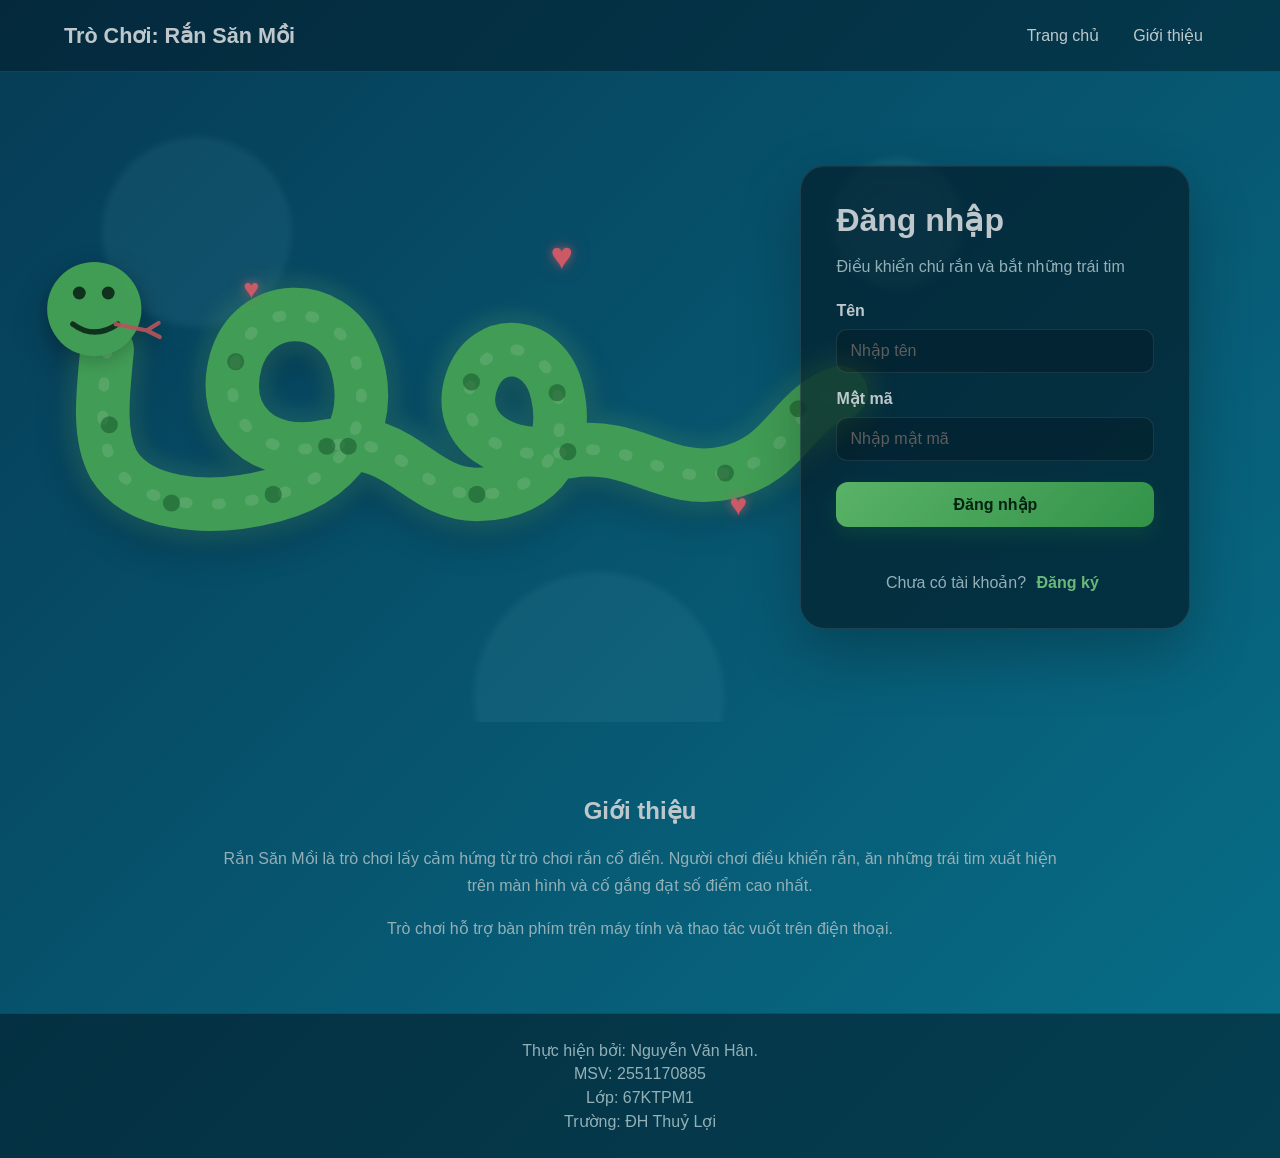
<file: index.html>
<!DOCTYPE html>
<html lang="vi">
 <head>
    <meta name="google-site-verification" content="bkaR80oLhFPIasGlDNUdoA3D3sgB4YZkVCh3ddY_epY" />
  <meta charset="utf-8"/>
  <meta content="width=device-width, initial-scale=1.0" name="viewport"/>
  <title>
   Trò Chơi: Rắn Săn Mồi
  </title>
  <link href="style.css" rel="stylesheet"/>
 </head>
 <body class="trang-chu">
  <header class="thanh-dau">
   <div class="ten-game">
    Trò Chơi: Rắn Săn Mồi
   </div>
   <nav>
    <a href="index.html">
     Trang chủ
    </a>
    <a href="#gioi-thieu">
     Giới thiệu
    </a>
   </nav>
  </header>
  <main class="man-hinh-chu">
   <section aria-hidden="true" class="minh-hoa-ran">
    <div class="anh-sang anh-sang-1">
    </div>
    <div class="anh-sang anh-sang-2">
    </div>
    <div class="anh-sang anh-sang-3">
    </div>
    <svg class="ran-svg" viewbox="0 0 840 500" xmlns="http://www.w3.org/2000/svg">
     <path class="bong-ran" d="M100 165 C96 205 91 245 106 272 C128 308 190 318 255 301 C330 282 350 221 330 170 C309 118 236 119 220 176 C205 231 245 268 305 255 C374 241 390 300 445 300 C510 300 531 250 520 205 C509 156 455 151 440 195 C425 240 469 271 530 260 C592 249 620 292 677 280 C735 268 738 220 785 205">
     </path>
     <path class="than-ran-svg" d="M100 165 C96 205 91 245 106 272 C128 308 190 318 255 301 C330 282 350 221 330 170 C309 118 236 119 220 176 C205 231 245 268 305 255 C374 241 390 300 445 300 C510 300 531 250 520 205 C509 156 455 151 440 195 C425 240 469 271 530 260 C592 249 620 292 677 280 C735 268 738 220 785 205">
     </path>
     <path class="than-ran-highlight" d="M100 165 C96 205 91 245 106 272 C128 308 190 318 255 301 C330 282 350 221 330 170 C309 118 236 119 220 176 C205 231 245 268 305 255 C374 241 390 300 445 300 C510 300 531 250 520 205 C509 156 455 151 440 195 C425 240 469 271 530 260 C592 249 620 292 677 280 C735 268 738 220 785 205">
     </path>
     <g class="dau-ran-svg">
      <circle cx="88" cy="127" r="44">
      </circle>
      <circle class="mat-ran-svg" cx="74" cy="112" r="6">
      </circle>
      <circle class="mat-ran-svg" cx="101" cy="112" r="6">
      </circle>
      <path d="M68 141 Q88 156 110 141" fill="none" stroke="#153e22" stroke-linecap="round" stroke-width="5">
      </path>
      <path class="luoi-ran-svg" d="M108 141 L137 147 M137 147 L148 140 M137 147 L149 153" fill="none" stroke="#ef6b72" stroke-linecap="round" stroke-width="4">
      </path>
     </g>
     <circle class="doan-ran" cx="102" cy="235" r="8">
     </circle>
     <circle class="doan-ran" cx="160" cy="308" r="8">
     </circle>
     <circle class="doan-ran" cx="255" cy="300" r="8">
     </circle>
     <circle class="doan-ran" cx="325" cy="255" r="8">
     </circle>
     <circle class="doan-ran" cx="220" cy="176" r="8">
     </circle>
     <circle class="doan-ran" cx="305" cy="255" r="8">
     </circle>
     <circle class="doan-ran" cx="445" cy="300" r="8">
     </circle>
     <circle class="doan-ran" cx="520" cy="205" r="8">
     </circle>
     <circle class="doan-ran" cx="440" cy="195" r="8">
     </circle>
     <circle class="doan-ran" cx="530" cy="260" r="8">
     </circle>
     <circle class="doan-ran" cx="677" cy="280" r="8">
     </circle>
     <circle class="doan-ran" cx="745" cy="220" r="8">
     </circle>
    </svg>
    <div class="moi moi-1">
     ♥
    </div>
    <div class="moi moi-2">
     ♥
    </div>
    <div class="moi moi-3">
     ♥
    </div>
   </section>
   <section class="khu-dang-nhap trang-chu-form">
    <div id="khu-chua-dang-nhap">
     <h1>
      Đăng nhập
     </h1>
     <p class="mo-ta">
      Điều khiển chú rắn và bắt những trái tim
     </p>
     <form id="form-dang-nhap">
      <label for="ten-dang-nhap">
       Tên
      </label>
      <input id="ten-dang-nhap" placeholder="Nhập tên" required="" type="text"/>
      <label for="mat-ma-dang-nhap">
       Mật mã
      </label>
      <input id="mat-ma-dang-nhap" placeholder="Nhập mật mã" required="" type="password"/>
      <button class="nut-chinh" type="submit">
       Đăng nhập
      </button>
     </form>
     <p class="thong-bao" id="thong-bao-dang-nhap">
     </p>
     <div class="doi-form">
      Chưa có tài khoản?
      <button class="nut-chu" id="nut-chuyen-dang-ky">
       Đăng ký
      </button>
     </div>
    </div>
    <div class="an" id="khu-dang-ky">
     <h1>
      Đăng ký
     </h1>
     <p class="mo-ta">
      Tạo tài khoản để bắt đầu chơi
     </p>
     <form id="form-dang-ky">
      <label for="ten-dang-ky">
       Tên
      </label>
      <input id="ten-dang-ky" placeholder="Nhập tên" required="" type="text"/>
      <label for="mat-ma-dang-ky">
       Mật mã
      </label>
      <input id="mat-ma-dang-ky" placeholder="Tạo mật mã" required="" type="password"/>
      <label for="xac-nhan-mat-ma">
       Nhập lại mật mã
      </label>
      <input id="xac-nhan-mat-ma" placeholder="Nhập lại mật mã" required="" type="password"/>
      <button class="nut-chinh" type="submit">
       Đăng ký
      </button>
     </form>
     <p class="thong-bao" id="thong-bao-dang-ky">
     </p>
     <div class="doi-form">
      Đã có tài khoản?
      <button class="nut-chu" id="nut-chuyen-dang-nhap">
       Đăng nhập
      </button>
     </div>
    </div>
   </section>
  </main>
  <section class="gioi-thieu" id="gioi-thieu">
   <h2>
    Giới thiệu
   </h2>
   <p>
    Rắn Săn Mồi là trò chơi lấy cảm hứng từ trò chơi rắn cổ điển. Người chơi điều khiển rắn, ăn những trái tim xuất hiện trên màn hình và cố gắng đạt số điểm cao nhất.
   </p>
   <p>
    Trò chơi hỗ trợ bàn phím trên máy tính và thao tác vuốt trên điện thoại.
   </p>
  </section>
  <footer>
   <p>
    Thực hiện bởi: Nguyễn Văn Hân.
   </p>
   <p>
    MSV: 2551170885
   </p>
   <p>
    Lớp: 67KTPM1
   </p>
   <p>
    Trường: ĐH Thuỷ Lợi
   </p>
  </footer>
  <script src="script.js">
  </script>
 </body>
</html>
</file>
<file: style.css>
* {
    box-sizing:border-box
}
html {
    scroll-behavior:smooth
}
:root {
    --giao-dien-1:#063b55;
    --giao-dien-2:#08708a;
    --chu:#edfaff;
    --chu-phu:#b9dce5;
    --the:rgba(5,38,55,.72);
    --vien:rgba(255,255,255,.13);
    --vuon:#0b2630;
    --ran:#55c96a;
    --tim:#ff7180;
    --do-sang:.8
}
body {
    margin:0;
    min-height:100vh;
    font-family:Arial,Helvetica,sans-serif;
    color:var(--chu);
    background:linear-gradient(135deg,var(--giao-dien-1),var(--giao-dien-2));
    filter:brightness(var(--do-sang));
    transition:.3s
}
button,input,select {
    font:inherit
}
a {
    color:inherit;
    text-decoration:none
}
.an {
    display:none!important
}
.thanh-dau {
    min-height:72px;
    padding:0 5%;
    display:flex;
    align-items:center;
    justify-content:space-between;
    gap:20px;
    background:rgba(3,30,45,.48);
    border-bottom:1px solid var(--vien);
    backdrop-filter:blur(10px);
    position:relative;
    z-index:10
}
.ten-game {
    font-size:1.35rem;
    font-weight:800
}
nav {
    display:flex;
    align-items:center;
    gap:8px;
    flex-wrap:wrap
}
nav a,.nut-nav {
    border:0;
    background:transparent;
    color:var(--chu);
    padding:10px 13px;
    border-radius:10px;
    cursor:pointer
}
nav a:hover,.nut-nav:hover {
    background:rgba(255,255,255,.1)
}
.man-hinh-chu {
    min-height:650px;
    position:relative;
    display:flex;
    align-items:center;
    justify-content:flex-end;
    padding:65px 7%;
    overflow:hidden
}
.minh-hoa-ran {
    position:absolute;
    inset:0;
    overflow:hidden;
    pointer-events:none
}
.anh-sang {
    position:absolute;
    border-radius:50%;
    background:rgba(130,225,245,.1);
    filter:blur(3px)
}
.anh-sang-1 {
    width:190px;
    height:190px;
    left:8%;
    top:10%
}
.anh-sang-2 {
    width:130px;
    height:130px;
    left:65%;
    top:13%
}
.anh-sang-3 {
    width:250px;
    height:250px;
    left:37%;
    bottom:-100px
}
.ran-svg {
    position:absolute;
    width:min(900px,72vw);
    left:0;
    bottom:2%;
    opacity:.96;
    filter:drop-shadow(0 16px 20px rgba(0,0,0,.22));
}
.bong-ran {
    fill:none;
    stroke:rgba(140,255,160,.16);
    stroke-width:70;
    stroke-linecap:round;
    filter:blur(8px)
}
.than-ran-svg {
    fill:none;
    stroke:var(--ran);
    stroke-width:50;
    stroke-linecap:round;
    stroke-linejoin:round
}
.than-ran-highlight {
    fill:none;
    stroke:rgba(210,255,215,.22);
    stroke-width:10;
    stroke-linecap:round;
    stroke-dasharray:3 28
}
.dau-ran-svg {
    fill:var(--ran);
    filter:drop-shadow(0 5px 8px rgba(0,0,0,.2))
}
.mat-ran-svg {
    fill:#153e22
}
.doan-ran {
    fill:rgba(20,95,42,.48)
}
.luoi-ran-svg {
    opacity:.9
}
@keyframes luoi {
    0%,100% {
        opacity:.45
    }
    50% {
        opacity:1
    }
}
.moi {
    position:absolute;
    color:var(--tim);
    text-shadow:0 0 10px rgba(255,110,125,.65),0 0 22px rgba(255,110,125,.28);
    animation:timBay 3.5s ease-in-out infinite
}
.moi-1 {
    left:43%;
    top:25%;
    font-size:38px
}
.moi-2 {
    left:19%;
    top:31%;
    font-size:27px;
    animation-delay:1s
}
.moi-3 {
    left:57%;
    top:64%;
    font-size:30px;
    animation-delay:1.8s
}
@keyframes timBay {
    0%,100% {
        transform:translateY(0) scale(1)
    }
    50% {
        transform:translateY(-10px) scale(1.08)
    }
}
.khu-dang-nhap {
    position:relative;
    z-index:5
}
.trang-chu-form {
    width:min(390px,92vw);
    padding:35px;
    border-radius:25px;
    background:var(--the);
    border:1px solid var(--vien);
    box-shadow:0 25px 60px rgba(0,0,0,.25),inset 0 1px rgba(255,255,255,.08);
    backdrop-filter:blur(15px)
}
.trang-chu-form h1 {
    margin:0 0 8px;
    font-size:2rem
}
.mo-ta {
    color:var(--chu-phu);
    line-height:1.55
}
form {
    display:flex;
    flex-direction:column;
    gap:9px
}
label {
    margin-top:7px;
    font-weight:700
}
input,select {
    width:100%;
    border:1px solid rgba(255,255,255,.12);
    border-radius:11px;
    padding:12px 13px;
    color:var(--chu);
    background:rgba(0,0,0,.2);
    outline:0
}
input:focus,select:focus {
    border-color:var(--ran)
}
.nut-chinh,.nut-phu,.nut-bat-dau,.nut-bat-tat {
    border:0;
    border-radius:12px;
    cursor:pointer;
    font-weight:800;
    transition:.2s
}
.nut-chinh {
    margin-top:12px;
    padding:13px;
    color:#082a17;
    background:linear-gradient(135deg,#70df80,#3eb75b);
    box-shadow:0 8px 20px rgba(40,170,75,.22)
}
.nut-chinh:hover,.nut-bat-dau:hover {
    transform:translateY(-2px)
}
.doi-form {
    margin-top:18px;
    color:var(--chu-phu);
    text-align:center
}
.nut-chu {
    border:0;
    background:transparent;
    color:#82e997;
    font-weight:800;
    cursor:pointer
}
.thong-bao {
    min-height:20px;
    margin:8px 0;
    color:#ffd6d9;
    text-align:center
}
.gioi-thieu {
    max-width:900px;
    margin:auto;
    padding:55px 25px;
    text-align:center
}
.gioi-thieu p {
    color:var(--chu-phu);
    line-height:1.7
}
footer {
    padding:22px;
    text-align:center;
    color:var(--chu-phu);
    background:rgba(2,29,43,.55);
    border-top:1px solid var(--vien)
}
footer p {
    margin:5px
}
.trang-nha-body {
    background:radial-gradient(circle at 50% 25%,rgba(92,205,125,.12),transparent 28%),linear-gradient(145deg,var(--giao-dien-1),var(--giao-dien-2))
}
.trang-nha {
    min-height:calc(100vh - 72px);
    max-width:1000px;
    margin:auto;
    padding:55px 25px;
    text-align:center
}
.loi-chao p {
    margin-bottom:5px;
    color:var(--chu-phu)
}
.loi-chao h1 {
    margin:0 0 7px;
    font-size:2.5rem
}
.loi-chao span {
    color:var(--chu-phu)
}
.san-nha {
    height:330px;
    position:relative;
    margin:20px auto 0;
    overflow:hidden
}
.ran-nha-svg {
    width:min(760px,90vw);
    position:absolute;
    left:50%;
    top:0;
    transform:translateX(-50%);
    filter:drop-shadow(0 13px 16px rgba(0,0,0,.22));
}
.bong-ran-nha {
    fill:none;
    stroke:rgba(150,255,170,.16);
    stroke-width:63;
    stroke-linecap:round;
    filter:blur(8px)
}
.than-ran-nha {
    fill:none;
    stroke:var(--ran);
    stroke-width:45;
    stroke-linecap:round
}
.highlight-ran-nha {
    fill:none;
    stroke:rgba(225,255,225,.22);
    stroke-width:8;
    stroke-linecap:round;
    stroke-dasharray:3 27
}
.dau-ran-nha {
    fill:var(--ran)
}
.mat-nha {
    fill:#173d22
}
.hoa-tiet-nha {
    fill:rgba(20,95,42,.5)
}
.trang-tri-tim {
    position:absolute;
    z-index:2;
    color:var(--tim);
    font-size:34px;
    text-shadow:0 0 12px rgba(255,110,125,.55);
    animation:timBay 3s ease-in-out infinite
}
.tim-nha-1 {
    left:15%;
    top:35%
}
.tim-nha-2 {
    right:13%;
    top:23%;
    animation-delay:1.2s
}
.nut-bat-dau {
    padding:16px 55px;
    color:#082a17;
    background:linear-gradient(135deg,#70df80,#3eb75b);
    box-shadow:0 12px 28px rgba(40,170,75,.25);
    letter-spacing:1px
}
.cac-lua-chon {
    display:grid;
    grid-template-columns:repeat(2,minmax(0,1fr));
    gap:18px;
    margin-top:40px
}
.o-lua-chon {
    display:flex;
    flex-direction:column;
    gap:8px;
    padding:23px;
    border:1px solid var(--vien);
    border-radius:18px;
    text-align:left;
    background:rgba(4,35,50,.45);
    transition:.2s
}
.o-lua-chon:hover {
    transform:translateY(-3px);
    background:rgba(255,255,255,.08)
}
.o-lua-chon span {
    color:var(--chu-phu);
    font-size:.92rem
}
.trang-noi-dung {
    max-width:900px;
    margin:auto;
    min-height:calc(100vh - 72px);
    padding:55px 25px
}
.trang-noi-dung h1 {
    margin-bottom:5px
}
.danh-sach-lich-su {
    display:flex;
    flex-direction:column;
    gap:10px;
    margin:25px 0
}
.lich-su-rong {
    padding:30px;
    text-align:center;
    border-radius:16px;
    color:var(--chu-phu);
    background:rgba(0,0,0,.16)
}
.lich-su-item {
    display:flex;
    justify-content:space-between;
    gap:15px;
    padding:16px 18px;
    border-radius:14px;
    background:rgba(0,0,0,.18);
    border:1px solid var(--vien)
}
.lich-su-item span {
    color:var(--chu-phu)
}
.bang-cai-dat {
    display:flex;
    flex-direction:column;
    gap:18px;
    margin:25px 0
}
.nhom-cai-dat {
    padding:22px;
    border-radius:18px;
    background:rgba(4,35,50,.45);
    border:1px solid var(--vien)
}
.nhom-cai-dat h2 {
    margin:0 0 15px;
    font-size:1.15rem
}
.dong-cai-dat {
    display:flex;
    align-items:center;
    justify-content:space-between;
    gap:20px;
    padding:15px 0;
    border-top:1px solid rgba(255,255,255,.07)
}
.dong-cai-dat:first-of-type {
    border-top:0
}
.dong-cai-dat strong,.dong-cai-dat span {
    display:block
}
.dong-cai-dat span {
    margin-top:5px;
    color:var(--chu-phu);
    font-size:.9rem
}
.chon-mau-wrap {
    display:flex;
    align-items:center;
    gap:10px;
    width:290px
}
.chon-mau-wrap select {
    flex:1
}
.mau-mau {
    width:45px;
    height:42px;
    flex:0 0 45px;
    border-radius:10px;
    border:2px solid rgba(255,255,255,.22);
    box-shadow:inset 0 1px rgba(255,255,255,.2)
}
.dong-cai-dat-doc {
    display:block
}
.hang-cai-dat {
    display:flex;
    justify-content:space-between;
    align-items:center
}
.nut-bat-tat {
    padding:10px 14px;
    color:var(--chu);
    background:rgba(255,255,255,.1);
    border:1px solid var(--vien)
}
.thanh-keo {
    width:100%;
    margin:22px 0 5px;
    accent-color:var(--ran);
    cursor:pointer
}
.nhan-thanh {
    display:flex!important;
    justify-content:space-between;
    color:var(--chu-phu)!important;
    font-size:.82rem!important
}
.thong-tin-tac-gia {
    margin-top:45px;
    padding-top:22px;
    text-align:center;
    color:var(--chu-phu);
    border-top:1px solid var(--vien)
}
.thong-tin-tac-gia a {
    color:#82e997
}
.trang-game {
    background:#07151b
}
.thanh-game {
    min-height:65px;
    padding:0 18px;
    display:grid;
    grid-template-columns:1fr auto auto;
    align-items:center;
    gap:15px;
    background:rgba(3,30,45,.9)
}
.thanh-game>:last-child {
    justify-self:end
}
.cum-nut-game {
    display:flex;
    gap:8px;
    align-items:center;
    justify-self:end
}
.nut-nho {
    border:0;
    border-radius:10px;
    padding:9px 12px;
    color:var(--chu);
    background:rgba(255,255,255,.09);
    cursor:pointer
}
.diem-so {
    font-weight:800
}
.khu-game {
    width:min(92vw,620px);
    margin:auto;
    padding:18px 0 30px
}
.huong-dan-game {
    text-align:center;
    color:#a9cbd2;
    font-size:.9rem
}
.khung-choi {
    position:relative;
    width:100%;
    aspect-ratio:1;
    max-height:75vh;
    margin:auto;
    border-radius:20px;
    overflow:hidden;
    border:3px solid rgba(255,255,255,.12);
    box-shadow:0 20px 50px rgba(0,0,0,.35);
    background:var(--vuon)
}
#man-hinh-game {
    display:block;
    width:100%;
    height:100%;
    touch-action:none
}
.man-ket-thuc {
    position:absolute;
    inset:0;
    display:flex;
    align-items:center;
    justify-content:center;
    background:rgba(4,15,20,.68);
    backdrop-filter:blur(5px)
}
.hop-thong-bao {
    width:min(380px,86%);
    padding:30px;
    text-align:center;
    border-radius:22px;
    background:rgba(12,35,43,.94);
    border:1px solid var(--vien);
    box-shadow:0 20px 45px rgba(0,0,0,.3)
}
.bieu-tuong-ket-thuc {
    font-size:3rem
}
.hop-thong-bao h2 {
    margin:8px 0
}
.hop-thong-bao p {
    color:#b9dce5
}
.bieu-tuong-ket-thuc {
    width:62px;
    height:62px;
    margin:0 auto 8px;
    display:flex;
    align-items:center;
    justify-content:center;
    border-radius:50%;
    font-size:2.2rem;
    font-weight:900;
    line-height:1
}
.bieu-tuong-choang {
    color:#ffe28a;
    background:rgba(255,194,74,.14);
    border:2px solid rgba(255,194,74,.5)
}
.bieu-tuong-dau {
    color:#ff9ca4;
    background:rgba(255,70,82,.14);
    border:2px solid rgba(255,80,92,.55)
}
.cac-nut-ket-thuc {
    display:flex;
    gap:10px;
    justify-content:center;
    margin-top:20px
}
.cac-nut-ket-thuc button {
    padding:11px 17px
}
.nut-phu {
    padding:11px 17px;
    color:var(--chu);
    background:rgba(255,255,255,.1);
    border:1px solid var(--vien)
}
.choang {
    animation:rungChoang .12s linear infinite
}
.nhay-do {
    animation:nhayDo .225s ease-in-out 4
}
@keyframes nhayDo {
    0%,100% {
        box-shadow:0 20px 50px rgba(0,0,0,.35),inset 0 0 0 0 rgba(255,40,50,0)
    }
    50% {
        box-shadow:0 20px 50px rgba(0,0,0,.35),inset 0 0 0 8px rgba(255,45,55,.85)
    }
}
@keyframes rungChoang {
    0% {
        transform:translate(0,0)
    }
    25% {
        transform:translate(-3px,2px)
    }
    50% {
        transform:translate(3px,-2px)
    }
    75% {
        transform:translate(-2px,-2px)
    }
    100% {
        transform:translate(0,0)
    }
}
@media(max-width:800px) {
    .cum-nut-game {
        gap:5px
    }
    .thanh-dau {
        padding:10px 4%;
        align-items:flex-start
    }
    .thanh-dau nav {
        justify-content:flex-end
    }
    .man-hinh-chu {
        min-height:850px;
        padding:40px 20px;
        align-items:flex-end
    }
    .ran-svg {
        width:850px;
        max-width:none;
        left:-190px;
        bottom:43%;
        opacity:.75
    }
    .trang-chu-form {
        margin:0 auto
    }
    .trang-nha {
        padding-top:40px
    }
    .san-nha {
        height:260px
    }
    .ran-nha-svg {
        width:760px;
        max-width:none;
        left:50%
    }
    .cac-lua-chon {
        grid-template-columns:1fr
    }
    .dong-cai-dat {
        align-items:flex-start;
        flex-direction:column
    }
    .chon-mau-wrap {
        width:100%
    }
    .thanh-game {
        grid-template-columns:1fr auto auto
    }
    .cum-nut-game .nut-nho {
        font-size:.78rem;
        padding:8px 9px
    }
    .nut-nho {
        font-size:.82rem
    }
}
@media(max-width:480px) {
    .cum-nut-game .nut-nho:first-child {
        display:none
    }
    .ten-game {
        font-size:1.05rem
    }
    nav a,.nut-nav {
        padding:7px 8px;
        font-size:.82rem
    }
    .trang-chu-form {
        padding:25px
    }
    .loi-chao h1 {
        font-size:2rem
    }
    .san-nha {
        height:230px
    }
    .thanh-game {
        padding:0 9px;
        gap:7px
    }
}
</file>
<file: Web_Ran4/style.css>
* {
    box-sizing:border-box
}
html {
    scroll-behavior:smooth
}
:root {
    --giao-dien-1:#063b55;
    --giao-dien-2:#08708a;
    --chu:#edfaff;
    --chu-phu:#b9dce5;
    --the:rgba(5,38,55,.72);
    --vien:rgba(255,255,255,.13);
    --vuon:#0b2630;
    --ran:#55c96a;
    --tim:#ff7180;
    --do-sang:.8
}
body {
    margin:0;
    min-height:100vh;
    font-family:Arial,Helvetica,sans-serif;
    color:var(--chu);
    background:linear-gradient(135deg,var(--giao-dien-1),var(--giao-dien-2));
    filter:brightness(var(--do-sang));
    transition:.3s
}
button,input,select {
    font:inherit
}
a {
    color:inherit;
    text-decoration:none
}
.an {
    display:none!important
}
.thanh-dau {
    min-height:72px;
    padding:0 5%;
    display:flex;
    align-items:center;
    justify-content:space-between;
    gap:20px;
    background:rgba(3,30,45,.48);
    border-bottom:1px solid var(--vien);
    backdrop-filter:blur(10px);
    position:relative;
    z-index:10
}
.ten-game {
    font-size:1.35rem;
    font-weight:800
}
nav {
    display:flex;
    align-items:center;
    gap:8px;
    flex-wrap:wrap
}
nav a,.nut-nav {
    border:0;
    background:transparent;
    color:var(--chu);
    padding:10px 13px;
    border-radius:10px;
    cursor:pointer
}
nav a:hover,.nut-nav:hover {
    background:rgba(255,255,255,.1)
}
.man-hinh-chu {
    min-height:650px;
    position:relative;
    display:flex;
    align-items:center;
    justify-content:flex-end;
    padding:65px 7%;
    overflow:hidden
}
.minh-hoa-ran {
    position:absolute;
    inset:0;
    overflow:hidden;
    pointer-events:none
}
.anh-sang {
    position:absolute;
    border-radius:50%;
    background:rgba(130,225,245,.1);
    filter:blur(3px)
}
.anh-sang-1 {
    width:190px;
    height:190px;
    left:8%;
    top:10%
}
.anh-sang-2 {
    width:130px;
    height:130px;
    left:65%;
    top:13%
}
.anh-sang-3 {
    width:250px;
    height:250px;
    left:37%;
    bottom:-100px
}
.ran-svg {
    position:absolute;
    width:min(900px,72vw);
    left:0;
    bottom:2%;
    opacity:.96;
    filter:drop-shadow(0 16px 20px rgba(0,0,0,.22));
}
.bong-ran {
    fill:none;
    stroke:rgba(140,255,160,.16);
    stroke-width:70;
    stroke-linecap:round;
    filter:blur(8px)
}
.than-ran-svg {
    fill:none;
    stroke:var(--ran);
    stroke-width:50;
    stroke-linecap:round;
    stroke-linejoin:round
}
.than-ran-highlight {
    fill:none;
    stroke:rgba(210,255,215,.22);
    stroke-width:10;
    stroke-linecap:round;
    stroke-dasharray:3 28
}
.dau-ran-svg {
    fill:var(--ran);
    filter:drop-shadow(0 5px 8px rgba(0,0,0,.2))
}
.mat-ran-svg {
    fill:#153e22
}
.doan-ran {
    fill:rgba(20,95,42,.48)
}
.luoi-ran-svg {
    opacity:.9
}
@keyframes luoi {
    0%,100% {
        opacity:.45
    }
    50% {
        opacity:1
    }
}
.moi {
    position:absolute;
    color:var(--tim);
    text-shadow:0 0 10px rgba(255,110,125,.65),0 0 22px rgba(255,110,125,.28);
    animation:timBay 3.5s ease-in-out infinite
}
.moi-1 {
    left:43%;
    top:25%;
    font-size:38px
}
.moi-2 {
    left:19%;
    top:31%;
    font-size:27px;
    animation-delay:1s
}
.moi-3 {
    left:57%;
    top:64%;
    font-size:30px;
    animation-delay:1.8s
}
@keyframes timBay {
    0%,100% {
        transform:translateY(0) scale(1)
    }
    50% {
        transform:translateY(-10px) scale(1.08)
    }
}
.khu-dang-nhap {
    position:relative;
    z-index:5
}
.trang-chu-form {
    width:min(390px,92vw);
    padding:35px;
    border-radius:25px;
    background:var(--the);
    border:1px solid var(--vien);
    box-shadow:0 25px 60px rgba(0,0,0,.25),inset 0 1px rgba(255,255,255,.08);
    backdrop-filter:blur(15px)
}
.trang-chu-form h1 {
    margin:0 0 8px;
    font-size:2rem
}
.mo-ta {
    color:var(--chu-phu);
    line-height:1.55
}
form {
    display:flex;
    flex-direction:column;
    gap:9px
}
label {
    margin-top:7px;
    font-weight:700
}
input,select {
    width:100%;
    border:1px solid rgba(255,255,255,.12);
    border-radius:11px;
    padding:12px 13px;
    color:var(--chu);
    background:rgba(0,0,0,.2);
    outline:0
}
input:focus,select:focus {
    border-color:var(--ran)
}
.nut-chinh,.nut-phu,.nut-bat-dau,.nut-bat-tat {
    border:0;
    border-radius:12px;
    cursor:pointer;
    font-weight:800;
    transition:.2s
}
.nut-chinh {
    margin-top:12px;
    padding:13px;
    color:#082a17;
    background:linear-gradient(135deg,#70df80,#3eb75b);
    box-shadow:0 8px 20px rgba(40,170,75,.22)
}
.nut-chinh:hover,.nut-bat-dau:hover {
    transform:translateY(-2px)
}
.doi-form {
    margin-top:18px;
    color:var(--chu-phu);
    text-align:center
}
.nut-chu {
    border:0;
    background:transparent;
    color:#82e997;
    font-weight:800;
    cursor:pointer
}
.thong-bao {
    min-height:20px;
    margin:8px 0;
    color:#ffd6d9;
    text-align:center
}
.gioi-thieu {
    max-width:900px;
    margin:auto;
    padding:55px 25px;
    text-align:center
}
.gioi-thieu p {
    color:var(--chu-phu);
    line-height:1.7
}
footer {
    padding:22px;
    text-align:center;
    color:var(--chu-phu);
    background:rgba(2,29,43,.55);
    border-top:1px solid var(--vien)
}
footer p {
    margin:5px
}
.trang-nha-body {
    background:radial-gradient(circle at 50% 25%,rgba(92,205,125,.12),transparent 28%),linear-gradient(145deg,var(--giao-dien-1),var(--giao-dien-2))
}
.trang-nha {
    min-height:calc(100vh - 72px);
    max-width:1000px;
    margin:auto;
    padding:55px 25px;
    text-align:center
}
.loi-chao p {
    margin-bottom:5px;
    color:var(--chu-phu)
}
.loi-chao h1 {
    margin:0 0 7px;
    font-size:2.5rem
}
.loi-chao span {
    color:var(--chu-phu)
}
.san-nha {
    height:330px;
    position:relative;
    margin:20px auto 0;
    overflow:hidden
}
.ran-nha-svg {
    width:min(760px,90vw);
    position:absolute;
    left:50%;
    top:0;
    transform:translateX(-50%);
    filter:drop-shadow(0 13px 16px rgba(0,0,0,.22));
}
.bong-ran-nha {
    fill:none;
    stroke:rgba(150,255,170,.16);
    stroke-width:63;
    stroke-linecap:round;
    filter:blur(8px)
}
.than-ran-nha {
    fill:none;
    stroke:var(--ran);
    stroke-width:45;
    stroke-linecap:round
}
.highlight-ran-nha {
    fill:none;
    stroke:rgba(225,255,225,.22);
    stroke-width:8;
    stroke-linecap:round;
    stroke-dasharray:3 27
}
.dau-ran-nha {
    fill:var(--ran)
}
.mat-nha {
    fill:#173d22
}
.hoa-tiet-nha {
    fill:rgba(20,95,42,.5)
}
.trang-tri-tim {
    position:absolute;
    z-index:2;
    color:var(--tim);
    font-size:34px;
    text-shadow:0 0 12px rgba(255,110,125,.55);
    animation:timBay 3s ease-in-out infinite
}
.tim-nha-1 {
    left:15%;
    top:35%
}
.tim-nha-2 {
    right:13%;
    top:23%;
    animation-delay:1.2s
}
.nut-bat-dau {
    padding:16px 55px;
    color:#082a17;
    background:linear-gradient(135deg,#70df80,#3eb75b);
    box-shadow:0 12px 28px rgba(40,170,75,.25);
    letter-spacing:1px
}
.cac-lua-chon {
    display:grid;
    grid-template-columns:repeat(2,minmax(0,1fr));
    gap:18px;
    margin-top:40px
}
.o-lua-chon {
    display:flex;
    flex-direction:column;
    gap:8px;
    padding:23px;
    border:1px solid var(--vien);
    border-radius:18px;
    text-align:left;
    background:rgba(4,35,50,.45);
    transition:.2s
}
.o-lua-chon:hover {
    transform:translateY(-3px);
    background:rgba(255,255,255,.08)
}
.o-lua-chon span {
    color:var(--chu-phu);
    font-size:.92rem
}
.trang-noi-dung {
    max-width:900px;
    margin:auto;
    min-height:calc(100vh - 72px);
    padding:55px 25px
}
.trang-noi-dung h1 {
    margin-bottom:5px
}
.danh-sach-lich-su {
    display:flex;
    flex-direction:column;
    gap:10px;
    margin:25px 0
}
.lich-su-rong {
    padding:30px;
    text-align:center;
    border-radius:16px;
    color:var(--chu-phu);
    background:rgba(0,0,0,.16)
}
.lich-su-item {
    display:flex;
    justify-content:space-between;
    gap:15px;
    padding:16px 18px;
    border-radius:14px;
    background:rgba(0,0,0,.18);
    border:1px solid var(--vien)
}
.lich-su-item span {
    color:var(--chu-phu)
}
.bang-cai-dat {
    display:flex;
    flex-direction:column;
    gap:18px;
    margin:25px 0
}
.nhom-cai-dat {
    padding:22px;
    border-radius:18px;
    background:rgba(4,35,50,.45);
    border:1px solid var(--vien)
}
.nhom-cai-dat h2 {
    margin:0 0 15px;
    font-size:1.15rem
}
.dong-cai-dat {
    display:flex;
    align-items:center;
    justify-content:space-between;
    gap:20px;
    padding:15px 0;
    border-top:1px solid rgba(255,255,255,.07)
}
.dong-cai-dat:first-of-type {
    border-top:0
}
.dong-cai-dat strong,.dong-cai-dat span {
    display:block
}
.dong-cai-dat span {
    margin-top:5px;
    color:var(--chu-phu);
    font-size:.9rem
}
.chon-mau-wrap {
    display:flex;
    align-items:center;
    gap:10px;
    width:290px
}
.chon-mau-wrap select {
    flex:1
}
.mau-mau {
    width:45px;
    height:42px;
    flex:0 0 45px;
    border-radius:10px;
    border:2px solid rgba(255,255,255,.22);
    box-shadow:inset 0 1px rgba(255,255,255,.2)
}
.dong-cai-dat-doc {
    display:block
}
.hang-cai-dat {
    display:flex;
    justify-content:space-between;
    align-items:center
}
.nut-bat-tat {
    padding:10px 14px;
    color:var(--chu);
    background:rgba(255,255,255,.1);
    border:1px solid var(--vien)
}
.thanh-keo {
    width:100%;
    margin:22px 0 5px;
    accent-color:var(--ran);
    cursor:pointer
}
.nhan-thanh {
    display:flex!important;
    justify-content:space-between;
    color:var(--chu-phu)!important;
    font-size:.82rem!important
}
.thong-tin-tac-gia {
    margin-top:45px;
    padding-top:22px;
    text-align:center;
    color:var(--chu-phu);
    border-top:1px solid var(--vien)
}
.thong-tin-tac-gia a {
    color:#82e997
}
.trang-game {
    background:#07151b
}
.thanh-game {
    min-height:65px;
    padding:0 18px;
    display:grid;
    grid-template-columns:1fr auto auto;
    align-items:center;
    gap:15px;
    background:rgba(3,30,45,.9)
}
.thanh-game>:last-child {
    justify-self:end
}
.cum-nut-game {
    display:flex;
    gap:8px;
    align-items:center;
    justify-self:end
}
.nut-nho {
    border:0;
    border-radius:10px;
    padding:9px 12px;
    color:var(--chu);
    background:rgba(255,255,255,.09);
    cursor:pointer
}
.diem-so {
    font-weight:800
}
.khu-game {
    width:min(92vw,620px);
    margin:auto;
    padding:18px 0 30px
}
.huong-dan-game {
    text-align:center;
    color:#a9cbd2;
    font-size:.9rem
}
.khung-choi {
    position:relative;
    width:100%;
    aspect-ratio:1;
    max-height:75vh;
    margin:auto;
    border-radius:20px;
    overflow:hidden;
    border:3px solid rgba(255,255,255,.12);
    box-shadow:0 20px 50px rgba(0,0,0,.35);
    background:var(--vuon)
}
#man-hinh-game {
    display:block;
    width:100%;
    height:100%;
    touch-action:none
}
.man-ket-thuc {
    position:absolute;
    inset:0;
    display:flex;
    align-items:center;
    justify-content:center;
    background:rgba(4,15,20,.68);
    backdrop-filter:blur(5px)
}
.hop-thong-bao {
    width:min(380px,86%);
    padding:30px;
    text-align:center;
    border-radius:22px;
    background:rgba(12,35,43,.94);
    border:1px solid var(--vien);
    box-shadow:0 20px 45px rgba(0,0,0,.3)
}
.bieu-tuong-ket-thuc {
    font-size:3rem
}
.hop-thong-bao h2 {
    margin:8px 0
}
.hop-thong-bao p {
    color:#b9dce5
}
.bieu-tuong-ket-thuc {
    width:62px;
    height:62px;
    margin:0 auto 8px;
    display:flex;
    align-items:center;
    justify-content:center;
    border-radius:50%;
    font-size:2.2rem;
    font-weight:900;
    line-height:1
}
.bieu-tuong-choang {
    color:#ffe28a;
    background:rgba(255,194,74,.14);
    border:2px solid rgba(255,194,74,.5)
}
.bieu-tuong-dau {
    color:#ff9ca4;
    background:rgba(255,70,82,.14);
    border:2px solid rgba(255,80,92,.55)
}
.cac-nut-ket-thuc {
    display:flex;
    gap:10px;
    justify-content:center;
    margin-top:20px
}
.cac-nut-ket-thuc button {
    padding:11px 17px
}
.nut-phu {
    padding:11px 17px;
    color:var(--chu);
    background:rgba(255,255,255,.1);
    border:1px solid var(--vien)
}
.choang {
    animation:rungChoang .12s linear infinite
}
.nhay-do {
    animation:nhayDo .225s ease-in-out 4
}
@keyframes nhayDo {
    0%,100% {
        box-shadow:0 20px 50px rgba(0,0,0,.35),inset 0 0 0 0 rgba(255,40,50,0)
    }
    50% {
        box-shadow:0 20px 50px rgba(0,0,0,.35),inset 0 0 0 8px rgba(255,45,55,.85)
    }
}
@keyframes rungChoang {
    0% {
        transform:translate(0,0)
    }
    25% {
        transform:translate(-3px,2px)
    }
    50% {
        transform:translate(3px,-2px)
    }
    75% {
        transform:translate(-2px,-2px)
    }
    100% {
        transform:translate(0,0)
    }
}
@media(max-width:800px) {
    .cum-nut-game {
        gap:5px
    }
    .thanh-dau {
        padding:10px 4%;
        align-items:flex-start
    }
    .thanh-dau nav {
        justify-content:flex-end
    }
    .man-hinh-chu {
        min-height:850px;
        padding:40px 20px;
        align-items:flex-end
    }
    .ran-svg {
        width:850px;
        max-width:none;
        left:-190px;
        bottom:43%;
        opacity:.75
    }
    .trang-chu-form {
        margin:0 auto
    }
    .trang-nha {
        padding-top:40px
    }
    .san-nha {
        height:260px
    }
    .ran-nha-svg {
        width:760px;
        max-width:none;
        left:50%
    }
    .cac-lua-chon {
        grid-template-columns:1fr
    }
    .dong-cai-dat {
        align-items:flex-start;
        flex-direction:column
    }
    .chon-mau-wrap {
        width:100%
    }
    .thanh-game {
        grid-template-columns:1fr auto auto
    }
    .cum-nut-game .nut-nho {
        font-size:.78rem;
        padding:8px 9px
    }
    .nut-nho {
        font-size:.82rem
    }
}
@media(max-width:480px) {
    .cum-nut-game .nut-nho:first-child {
        display:none
    }
    .ten-game {
        font-size:1.05rem
    }
    nav a,.nut-nav {
        padding:7px 8px;
        font-size:.82rem
    }
    .trang-chu-form {
        padding:25px
    }
    .loi-chao h1 {
        font-size:2rem
    }
    .san-nha {
        height:230px
    }
    .thanh-game {
        padding:0 9px;
        gap:7px
    }
}
</file>
